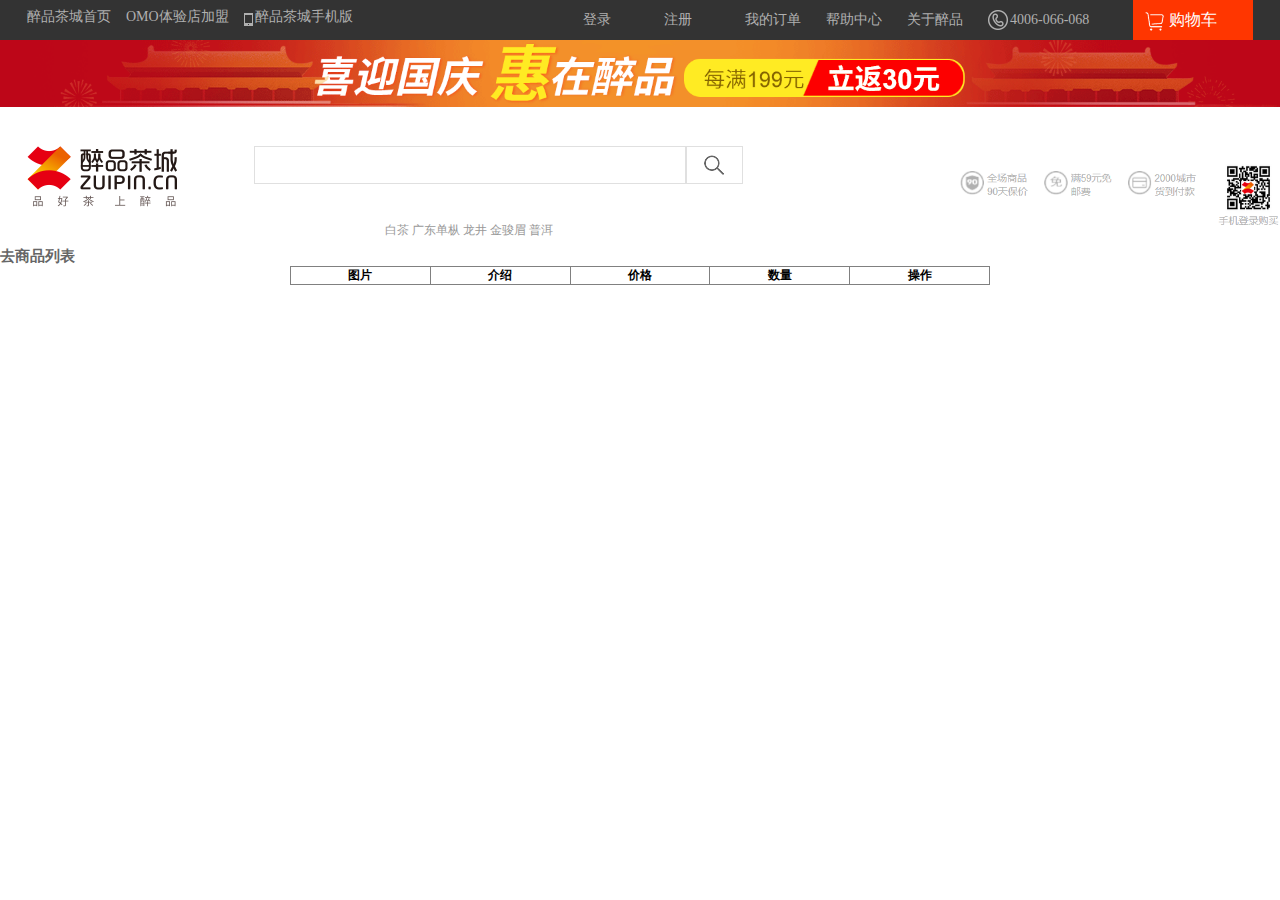
<file: xubowen/cha/shop.html>
<!DOCTYPE html>
<html>
	<head>
		<meta charset="UTF-8">
		<title></title>
		<style type="text/css">
			<style type="text/css">
		tr{font-size: 20px;}
			img{width: 100%;}
			em{display: block;width: 120px;line-height: 30px;color: #fff;background: dodgerblue;margin: 10px auto;text-align: center;border-radius: 6px;}
		</style>
		</style>
		<link rel="stylesheet" type="text/css" href="css/public.css"/>
		<link rel="stylesheet" type="text/css" href="css/shop.css"/>
		
	</head>
	<body>
		
		<header>
			<div class="quan">
				<div class="left">
					<ul>
						<li><a href="index.html">醉品茶城首页</a></li> 
						<li><a href="#">OMO体验店加盟</a></li>
						<li><a href="#">醉品茶城手机版</a></li>
					</ul>
				</div>
				<div class="last">
					<a href="shop.html">购物车</a>			
				</div>
			</div>
			<div class="right">
				<ul>
					<li class="te"><a href="#">4006-066-068</a></li>
					<li><a href="#">关于醉品</a></li>
					<li><a href="#">帮助中心</a></li>
					<li><a href="#">我的订单</a></li>
					<li><a href="zhuce.html">注册</a></li>
					<li><a href="login.html">登录</a></li>
					
				</ul>
			</div> 
			</div>
		</header>
		
		<div class="hf">
			
		</div>
		
		<div class="nav">
			<div class="quan">
				<div class="logo">
					<a href="#"><img src="img/zp_logo_u2.png"/></a>
				</div>
				<div class="cent"> 
					<form action="/list" id="list">
             		   <input type="text" name="keyword" value="" class="search-text">
            		</form>            
					<span class="search-btn" id="sub"></span>
				</div>
				<div class="clearfix" id="key-word">
   						<a href="list.html" target="_blank" class="first_hot">白茶</a>
     					<a href="list.html" target="_blank">广东单枞</a>
     					<a href="list.html" target="_blank">龙井</a>     
     					<a href="list.html" target="_blank">金骏眉</a>
     					<a href="list.html" target="_blank">普洱</a>
     			</div>
     			<div id="ha">
     				<img src="img/111.png"/>
     			</div>
			</div>
		</div>
		
		
		
		
		<h2><small><a href="list.html">去商品列表</a></small></h2>
		<table border="1" cellspacing="0" width="700" align="center">
			<thead>
				<tr>
					<th>图片</th>
					<th>介绍</th>
					<th>价格</th>
					<th>数量</th>
					<th>操作</th>
				</tr>
			</thead>
			<tbody>
				
			</tbody>
		</table>
		
		
		
		
		
	</body>
</html>
<script src="js/jquery.js" type="text/javascript" charset="utf-8"></script>
<script src="js/jquery.cookie.js" type="text/javascript" charset="utf-8"></script>

	<script type="text/javascript">
		class Car{
			constructor(options){
				this.url = options.url;
				this.body = options.body;
				
				this.load();
			}
			load(){
				var that = this;
				$.ajax({
					url:this.url,
					success:function(res){
						that.res = res;
						that.getcookie();
					}
				})
			}
			getcookie(){
				this.goods = JSON.parse($.cookie("goods"))
		
				this.display();
			}
			display(){
				var str = ""
				for(var i=0;i<this.res.length;i++){
					for(var j=0;j<this.goods.length;j++){
					
						if(this.res[i].goodsId === this.goods[j].id){
							
						
							str += `<tr>
										<td><img src="${this.res[i].url}"/></td>
										<td>${this.res[i].name}</td>
										<td>${this.res[i].price}</td>
										<td><input type="number" value="${this.goods[j].num}"></td>
										<td index="${this.res[i].goodsId}"><em>删除</em></td>
									</tr>`
						}
					}
					}
				
			
				this.body.html(str)
				
				this.changeNum()
				this.remove()
			}
			
			changeNum(){
				var that = this;

				this.body.on("input","input",function(){

					that.changeId = $(this).parent().next("td").attr("index");
					that.num = $(this).val();

					that.changeCookie()
				})
			}
			remove(){
				var that = this;

				this.body.on("click","em",function(){

					that.removeId = $(this).parent().attr("index");
					$(this).parent().parent().remove()

					that.removeCookie()
				})
			}
			changeCookie(){

				for(var i=0;i<this.goods.length;i++){
					if(this.goods[i].id === this.changeId){

						this.goods[i].num = this.num;
					}
				}

				$.cookie("goods",JSON.stringify(this.goods))
			}
			removeCookie(){

				for(var i=0;i<this.goods.length;i++){
					if(this.goods[i].id === this.removeId){

						this.goods.splice(i,1)
					}
				}

				$.cookie("goods",JSON.stringify(this.goods))
			}
		
	}
		
		new Car({
			url:"http://localhost/xubowen/cha/json/list.json",
			body:$("tbody")
		})
			
			
			
			
		
		
		
	</script>
</file>
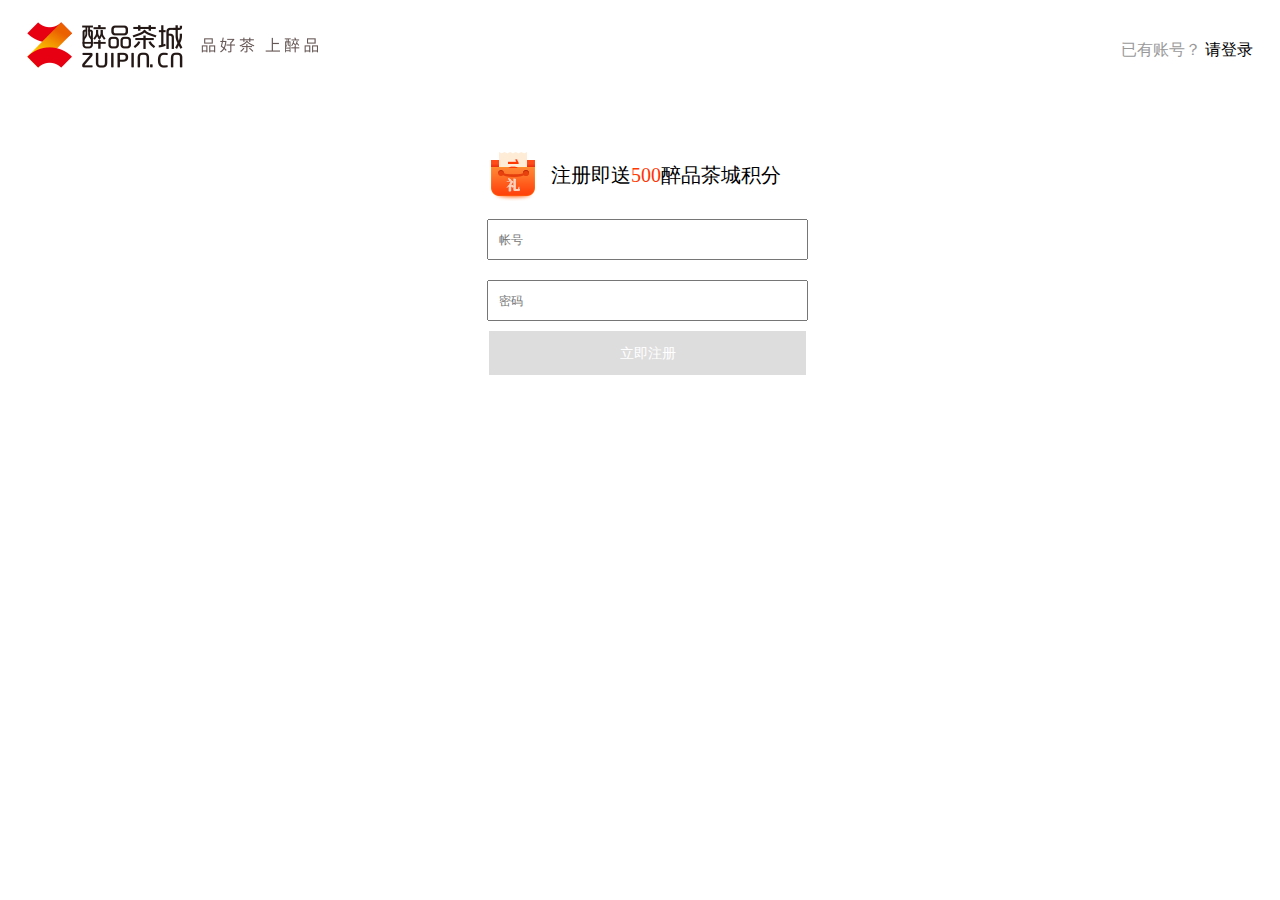
<file: xubowen/cha/zhuce.html>
<!DOCTYPE html>
<html>
	<head>
		<meta charset="utf-8">
		<title>用户注册</title>
		<link rel="stylesheet" type="text/css" />
		<link rel="stylesheet" type="text/css" href="css/public.css"/>
		<link rel="stylesheet" type="text/css" href="css/zhuce.css"/>
	</head>
	<body>
		<div class="nav">
			<div class="quan">
				<div class="logo">
					<a href="#"><img src="img/logo2.png"/></a>
				
     			</div>
     							<p class="has-account">已有账号？ <a href="login.html">请登录</a></p>

			</div>
		</div>
		
		
			<div id="contont">
				<div class="quan">
			<div class="regist_top" >注册即送<span class="color_f360">500</span>醉品茶城积分</div>
			
			
			<div class="kuang">
				<input type="text" name="" id="zhang" value="" placeholder="帐号"/>
				<input type="text" name="" id="mi" value="" placeholder="密码"/>
				
				<input type="button" name="btn" id="btn" value="立即注册" />
			</div>
			</div>
		</div>
		
	</body>
	<script src="js/jquery.js" type="text/javascript" charset="utf-8"></script>
	<script src="js/zhuce.js" type="text/javascript" charset="utf-8"></script>
</html>
</file>
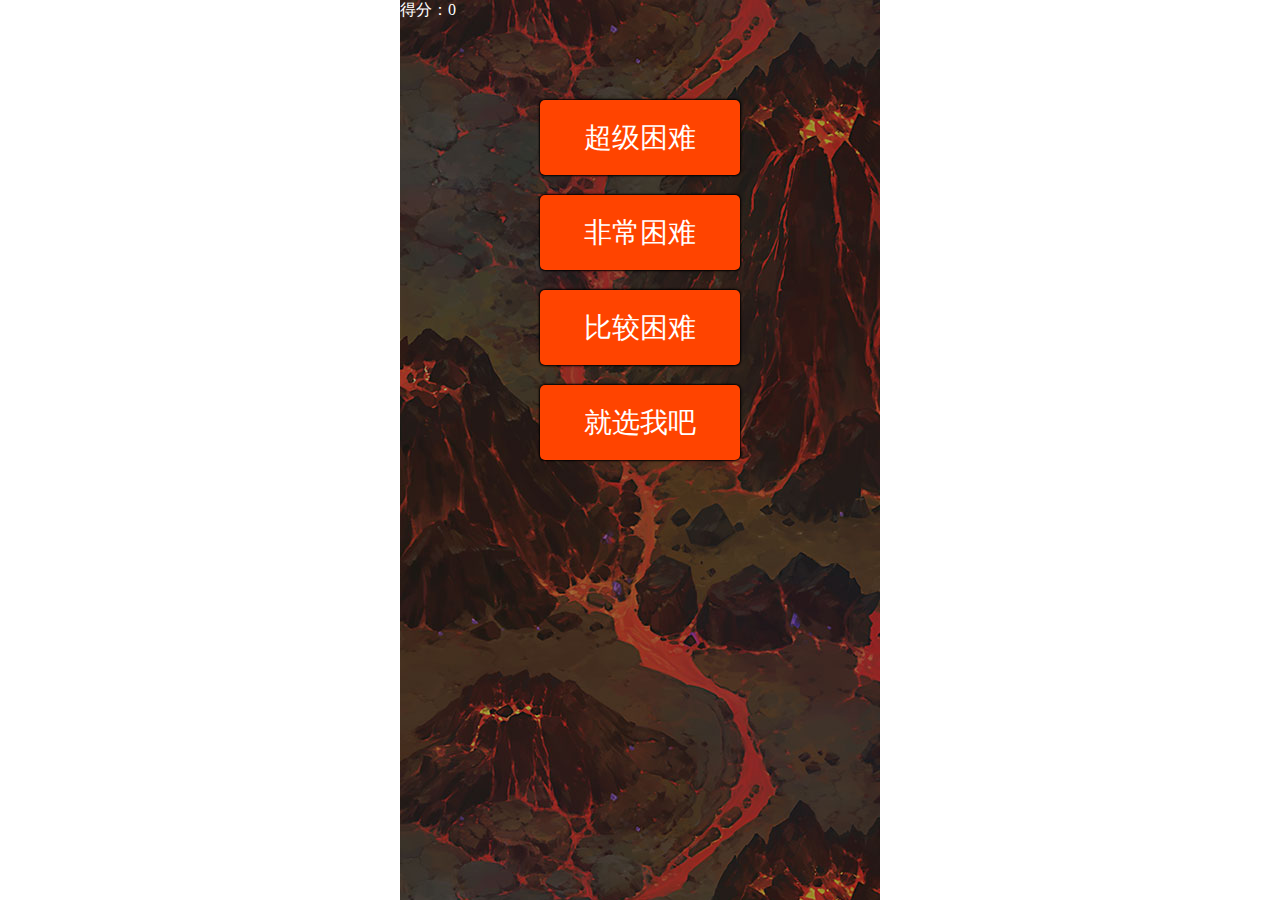
<file: xubowen/Feijidazhan/feiji.html>
<!DOCTYPE html>
<html>
	<head>
		<meta charset="UTF-8">
		<title></title>
		<style type="text/css">
			#score{color: #fff;}
		</style>
		<link rel="stylesheet" type="text/css" href="dahuiji.css"/>
	</head>
	<body>
		<div id="body_main" class="main">
			<span id="score" >得分：0</span>
		
      	
	
			<ul id="options" class="options">
				<li value="1">超级困难</li>
				<li value="2">非常困难</li>
				<li value="3">比较困难</li>
				<li value="4">就选我吧</li>
			</ul>
		</div>
	</body>
</html>
<script type="text/javascript">
	
	function Engine(){

	
	
		this.li=document.getElementById("options").children
		this.hard=1;
		this.main=document.getElementById("body_main")
		this.init()
	}
	Engine.prototype.init=function(){
		var that=this;
		for (var i=0;i<this.li.length;i++){
			this.li[i].addEventListener("click",function(){
				that.hard=this.value;
				console.log(that.hard)
				this.parentNode.remove();
				that.load();
			})
		}
	}
	Engine.prototype.load = function(){
		this.logo=createDiv("logo");
		this.loading=createDiv("loading");
		var i=1;
		this.loading.timer=setInterval(()=>{
			this.loading.style.backgroundImage="url(images/loading"+((i++)%3+1)+".png)";
		},500)
		
		var k=0;
		setInterval(()=>{
			this.main.style.backgroundPositionY = (k+=4) +"px"
		},30)
		setTimeout(()=>{
			this.logo.remove()
			this.loading.remove()
			clearInterval(this.loading.timer);
			this.gameStart()
		},2100)
	}
	Engine.prototype.gameStart=function(){ 
		plane.init(this.main)
		plane.fire(this.hard)
		setInterval(()=>{
			if(Math.random()<0.8) new Enemy(this.main,1);
		},1000)
		setInterval(()=>{
			if(Math.random()<0.5) new Enemy(this.main,2);
		},3000)
		setInterval(()=>{
			if(Math.random()<0.3) new Enemy(this.main,3);
		},5000) 
	}

	var plane ={
		fen:0,
//		
		init:function(main){
			this.main=main;
			this.ele=createDiv("my-warplain");
			this.ele.style.left=(this.main.offsetWidth-this.ele.offsetWidth)/2+"px";
			this.ele.style.bottom=0;
			this.move()
		},
		move:function(){
			var that=this;
			document.addEventListener("mousemove",function(eve){
			var e=eve||window.event;
			var l=e.clientX-that.main.offsetLeft-that.ele.offsetWidth/2
			var t=e.clientY-that.ele.offsetHeight/2;
			if(l<0) l=0;
			if(t<0) t=0;	
			if(l>that.main.offsetWidth-that.ele.offsetWidth){
				l=that.main.offsetWidth-that.ele.offsetWidth
			}
			that.ele.style.left=l+"px";
			that.ele.style.top=t+"px"
			})
		},
		fire:function(type){
			var t = 500;
			switch(type){
				case 1:t = 500;break;
				case 2:t = 350;break;
				case 3:t = 200;break;
				case 4:t = 80;break;
			}
			setInterval(()=>{
				this.aBullet.push(new Bullet())
			},t)
		},
		aBullet:[]
	}
	function Bullet(){
		this.init()
	}
	
	Bullet.prototype={
		constructor:Bullet,
		init:function(){
			this.ele=createDiv("bullet");
			this.ele.style.left = plane.ele.offsetLeft + plane.ele.offsetWidth/2 - this.ele.offsetWidth/2 + "px";
				this.ele.style.top = plane.ele.offsetTop - this.ele.offsetHeight + "px";
				
				this.move()
		}, 
		move:function(){
			var speed = 4;
			this.ele.timer = setInterval(()=>{
				if(this.ele.offsetTop < 0){
					this.die()
				}else{
					this.ele.style.top=this.ele.offsetTop-speed+"px"
				} 
			},30) 
		},
		die:function(){
			clearInterval(this.ele.timer)
			this.ele.className="bullet_die";
			setTimeout(()=>{
					this.ele.style.backgroundImage = "url(images/die2.png)"
				},100)
			setTimeout(()=>{
				this.ele.remove(); 
				for(var i=0;i<plane.aBullet.length;i++){
					if(plane.aBullet[i].ele==this.ele){
						plane.aBullet.splice(i,1)
					}
				}
			},200)
		} 
	}
	class Enemy{
		
	
		
		constructor(main,type){
			this.main=main;
			this.type=type
			this.init()
		}
		init(){
			
			switch(this.type){
				case 1:
				this.name = "enemy-small";
				this.speed = 3;
				this.hp = 15;
			
		
			
				this.dieNum=3;
				break;
				case 2:
				this.name = "enemy-middle";
				this.speed = 2;
				this.hp = 35;
				this.dieNum=4;
			
				break;
					case 3:
				this.name = "enemy-large";
				this.speed = 1;
				this.hp =60;
				this.dieNum=6;
				
				break;
			}
			this.ele=createDiv(this.name);
			this.ele.style.top=-this.ele.offsetHeight+10+"px";
			this.ele.style.left=random(0,this.main.offsetWidth-this.ele.offsetWidth)+"px"
			this.move()
		}
			move(){
				this.ele.timer = setInterval(()=>{
					if(this.ele.offsetTop > this.main.offsetHeight + 100){
						this.die()
					}else{
						this.ele.style.top = this.ele.offsetTop + this.speed + "px";
						for(var i=0;i<plane.aBullet.length;i++){
							if(plane.aBullet[i].ele.offsetLeft + plane.aBullet[i].ele.offsetWidth > this.ele.offsetLeft){
								if(plane.aBullet[i].ele.offsetLeft < this.ele.offsetLeft + this.ele.offsetWidth){
									if(plane.aBullet[i].ele.offsetTop < this.ele.offsetTop + this.ele.offsetHeight){
										if(plane.aBullet[i].ele.offsetTop + plane.aBullet[i].ele.offsetHeight > this.ele.offsetTop){
											
											plane.aBullet[i].die();
											this.hp--;
//											console.log(this.hp)
											if(this.hp == 0){
												this.die()
												
											}
										}
									}
								}
							}
						}
					}
				},30)
			}
	
	die(){
				this.scroe=document.getElementById("score")
		this.scroe.innerHTML="得分："+plane.fen;
		if(this.type==1){
			plane.fen+=10
		}
		if(this.type==2){
			plane.fen+=20
		}
		if(this.type==3){
			plane.fen+=30
		}
		console.log(plane.fen)
		clearInterval(this.ele.timer);
		var i=1;
		this.ele.dieTime=setInterval(()=>{
			if(i==this.dieNum+1){
				this.ele.remove();
				clearInterval(this.ele.dieTime);
			}else{
				this.ele.style.backgroundImage="url(images/plane"+this.type+"_die"+(i++)+".png)";
			}
		},80)
	}
	}
	
	function random(a,b){
		return  Math.round(Math.random()*(a-b)+b)
	} 
	function createDiv(myclass){
		var div=document.createElement("div")
		div.className=myclass;
		document.getElementById("body_main").appendChild(div)
		return div;
	}
		
	new Engine()
	
	
	
</script>
</file>
<file: xubowen/cha/css/public.css>
@charset "utf-8";
/* CSS Document */
body,ol,ul,h1,h2,h3,h4,h5,h6,p,th,td,dl,dd,form,fieldset,legend,input,textarea,select,td,figure{margin:0;padding:0;}
body{font:12px  "宋体"; word-wrap:break-word;}
a,u,s,del{color:#666;text-decoration:none;} 
fieldset ,a img,.bor0 {border:0;}
i,em,b{font-style:normal;font-weight:100;}
li{list-style:none;}
img{vertical-align:middle;}
table{border-collapse:collapse;}
.ind2{text-indent:2em;}
input,textarea{outline:none;}
textarea{resize:none;}/*禁止拖动*/

/*文本溢出隐藏出现省略号*/
.over{overflow:hidden;text-overflow:ellipsis;white-space:nowrap;}

/* 图片水平垂直居中 */
.valign{}
.valign img{vertical-align:middle;}
.valign:after{content:"";vertical-align:middle;display:inline-block;height:100%;}

/*万能清除法*/
.clear{zoom:1;/*一条解决ie疑难杂症(浮动)的神奇属性*/}
.clear:after{content:"";clear:both;display:block;}
.clear:before{content:"";display:table;}/*解决第一个块元素margin-top向上传递问题*/
</file>
<file: xubowen/cha/css/shop.css>
.quan{width:1226px;margin: 0 auto ;}


header{background: #333;height: 40px;width: 100%;}
header .left{width: 394px;float: left;}
header .left ul{display: flex;font-size: 14px;width: 394px;}
header .left ul li{margin:8px 15px 0 0}
header .left ul li a{color:#b0b0b0;text-decoration: none;}
header .left ul li:last-child{background: url(../img/css-xuebi2.png);
background-repeat: no-repeat;
background-position: 0 5px;text-indent: 11px;}
header .left ul li a:hover{color: orangered;}
header .last{width: 120px;height: 40px;background: ;float: right;text-align: center;
background: url(../img/css-xuebi2.png) #ff3600;
background-repeat: no-repeat;
background-position: 12px -23px;}
header .last a{font:16px/40px "";text-decoration: none;color: #fff;}
header .right{float:right;}
header .right ul{float: right;}

header .right ul li{float: right;width:81px;height: 40px;}
header .right ul li.te{width: 135px;text-indent:22px;margin-right:10px;background: url(../img/css-xuebi2.png);
background-repeat: no-repeat;
background-position: 0px -147px;
}
header .right ul li a{font:14px/40px "";text-decoration: none;color:#b0b0b0}
header .right ul li a:hover{color: orangered;}
.hf{width: 100%;height:80px;background: url(../img/20180911顶通.gif) no-repeat;background-size: 100%;}

.nav{width: 100%;height: 99px;position: relative;}
.nav .logo{float: left;display: block;}
.cent{margin: 26px 0px 0 227px;width: 489px;height: 100px;}
.search-text {
	float: left;
    width: 430px;
    height: 36px;
    text-indent: 12px;
    outline: 0 none;
    border: 0 none;
    border: 1px solid #e0e0e0;
}
.search-btn {
	background: url(../img/css-xuebi2.png);
	background-repeat: no-repeat;
background-position:  17px -105px;;
    display: inline-block;
    width: 55px;
    height: 36px;
   float: left;
    line-height: 36px;
    text-align: center;
    border: 1px solid #e0e0e0;
    border-left: 1px solid #e0e0e0;
    background-color: #fff;
    cursor: pointer;
}
#key-word{position: absolute;bottom: 6px;display: block;left: 385px;}

#key-word a{text-decoration: none ;font-size: 12px;color: #999;}
#key-word a:hover{color: orangered;;}
#ha{float: right;position: absolute;top: 15px;left: 960px;}


#head{width: 100%;height: 60px;}
#head .hang{    display: block;
width: 234px;
float: left;
    line-height: 60px;
    color: #333;
    font-size: 16px;
    padding-left: 28px;
    background-image: url(../img/icon-list.png);
    background-repeat: no-repeat;
    background-position: 2px 16px;
    cursor: pointer;
}}
 .lie{float: left;width: 500px;height:60px}
 .lie ul{height: 100%;font-size: 14px; float: left;margin-bottom: 0;}
 .lie ul li{float: left;line-height: 60px;margin-right: 22px;}
 .lie ul li a{color: #333;text-decoration: none;}
 .lie ul li a:hover{color: orangered;}
</file>
<file: xubowen/cha/css/zhuce.css>
.quan{width:1226px;margin: 0 auto ;}
.nav{width: 100%;height: 99px;position: relative;}
.nav .quan{height: 99px;}
.nav .logo{float: left;display: block;position: absolute;top: 22px;}
.has-account { float: right; height: 100px; line-height: 100px; color: #999; font-size: 16px; }
.has-account a{color: #000000;}
#contont{height:500px ;}
#contont .quan{height: 500px;margin: 0 auto;text-align: center;position: relative;}

.regist_top {
	left: 460px;
	top:50px;
	position: absolute;
	width: 234px;
    background: url(../img/zhucefuli.png) no-repeat; background-size: 52px 52px; height: 52px; line-height: 52px; padding-left: 62px; font-size: 20px; margin-bottom: 30px;
}
.color_f360 {
    color: #ff3600;
}














.kuang{width: 376px;height: 240px;float: left;margin-left: 415px;margin-top:100px}
#zhang{width: 317px;height: 37px;margin-left: 35px;margin-bottom: 20px;margin-top: 20px;font-size: 12px;text-indent: 10px;}
#mi{width: 317px;height: 37px;margin-left: 35px;font-size: 12px;text-indent: 10px;}
 #btn{margin-left: 35px;width:317px;font-size: 14px; color: #fff; display: inline-block; background-color: #ddd;  border: none; outline: none; height: 44px; line-height: 44px; text-align: center; margin-top: 10px;}
</file>
<file: xubowen/Feijidazhan/dahuiji.css>
*{margin:0; padding:0;}
html,body{width:100%; height:100%; overflow: hidden;}
.main{
	margin: auto;
	height: 100%;
	background: url(images/img_bg_level_5.png) repeat-y;
	background-position-y: 0px;
	width: 480px;
	position: relative;
}
.options{
	position: absolute;
	list-style: none;
	margin: auto;
	left: 0; right: 0; top: 100px; 
	width: 200px;
	height: 300px;
	
}
.options li{
	border-radius: 5px;
	box-shadow: 0 0 2px 1px black;
	float: left;
	width: 200px;
	height: 75px;
	text-align: center;
	line-height: 75px;
	margin-bottom: 20px;
	background: #f40;
	color: white;
	font: "微软雅黑";
	font-size: 28px;
	cursor: pointer;
}
.logo{
	position: absolute;
	left: 0; right: 0; top: 25%; 
	margin: auto;
	width: 428px; height: 104px;
	background: url(images/logo.png) no-repeat;	
}
.loading{
	position: absolute;
	left: 0; right: 0; top: 60%;
	margin: auto;
	width: 192px; height: 41px;
	background: url(images/loading1.png) no-repeat;
}
.my-warplain{
	position: absolute;
	width: 98px; height: 122px;
	background: url(images/主机.png) no-repeat; background-size:100%;
	/*cursor: none;*/
}
.bullet{
	position: absolute;
	width: 22px; height: 44px;
	background: url(images/zidan1.png) no-repeat; background-size:100%;
}
.bullet_die{
	position: absolute;
	width: 41px; height: 39px;
	background: url(images/die1.png) no-repeat;
	margin-left: -18px;
}
.enemy-small{
	position: absolute;
	z-index: 1;
	width: 70px; height: 50px;
	background: url(images/a4-3.png) no-repeat; background-size:100%;
}
.enemy-middle{
	position: absolute;
	width: 100px; height: 70px;
	background: url(images/img_plane_boss1_副本.png) no-repeat;background-size:100%;
}
.enemy-large{
	position: absolute;
	width:165px; height: 256px;
	background: url(images/plane3.png) no-repeat;background-size:100%;
}
</file>
